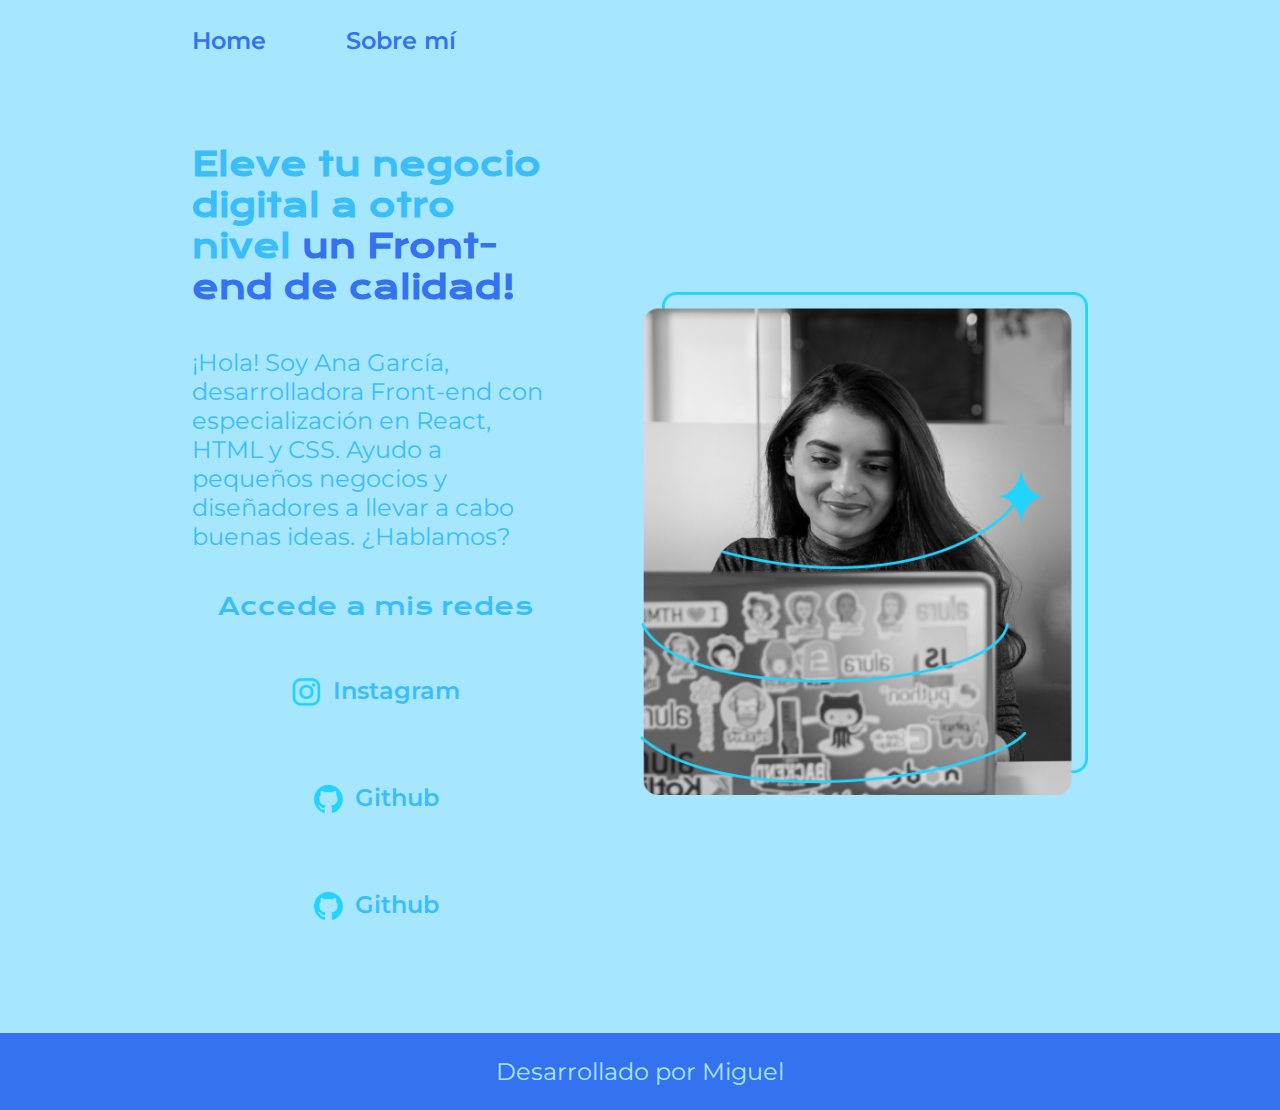
<file: Portafolio/index.html>
<!DOCTYPE html>
<html lang="es-co">
<head>
    <meta charset="UTF-8">
    <meta name="viewport" content="width=device-width, initial-scale=1.0">
    <title>Portafolio</title>
    <link rel="stylesheet" href="./Styles/style.css">
</head>
<body>
    <header class="header">
        <nav class="header__menu">
            <a class="header__menu__link" href="index.html">Home</a>
            <a class="header__menu__link" href="about.html">Sobre mí</a>
        </nav>
    </header>
    <main class="presentacion">
        <section class="presentacion__contenido">
            <h1 class="presentacion__contenido__titulo">
                Eleve tu negocio digital a otro nivel 
                <strong class="titulo-destaque"> 
                    un Front-end de calidad!
                </strong>
            </h1>
            <p class="presentacion__contenido__texto">
                ¡Hola! Soy Ana García, desarrolladora Front-end con 
                especialización en React, HTML y CSS. Ayudo a pequeños negocios y 
                diseñadores a llevar a cabo buenas ideas. ¿Hablamos?
            </p>
            <div class="presentacion__enlaces">
                <!-- esto representa al subtitulo Accede a mis redes sociales -->
                <h2 class="presentacion__enlaces__subtitulo">Accede a mis redes</h2>
                <a class= "presentacion__enlaces__link" href="https://www.instagram.com/">
                    <img src="./assets/instagram.png"> Instagram</a>
                <a class= "presentacion__enlaces__link" href="https://github.com/">
                    <img src="./assets/github.png"> Github</a>
                <a class= "presentacion__enlaces__link" href="https://github.com/">
                <img src="./assets/github.png"> Github</a>
            </div>
        </section>
        <img class="presentacion__imagen" src="./assets/Imagem.png" alt="Imagen de Ana Garcia Trabajando">
    </main>
    <footer class="footer">
        <p>Desarrollado por Miguel</p>
    </footer>
</body>
</html>
</file>
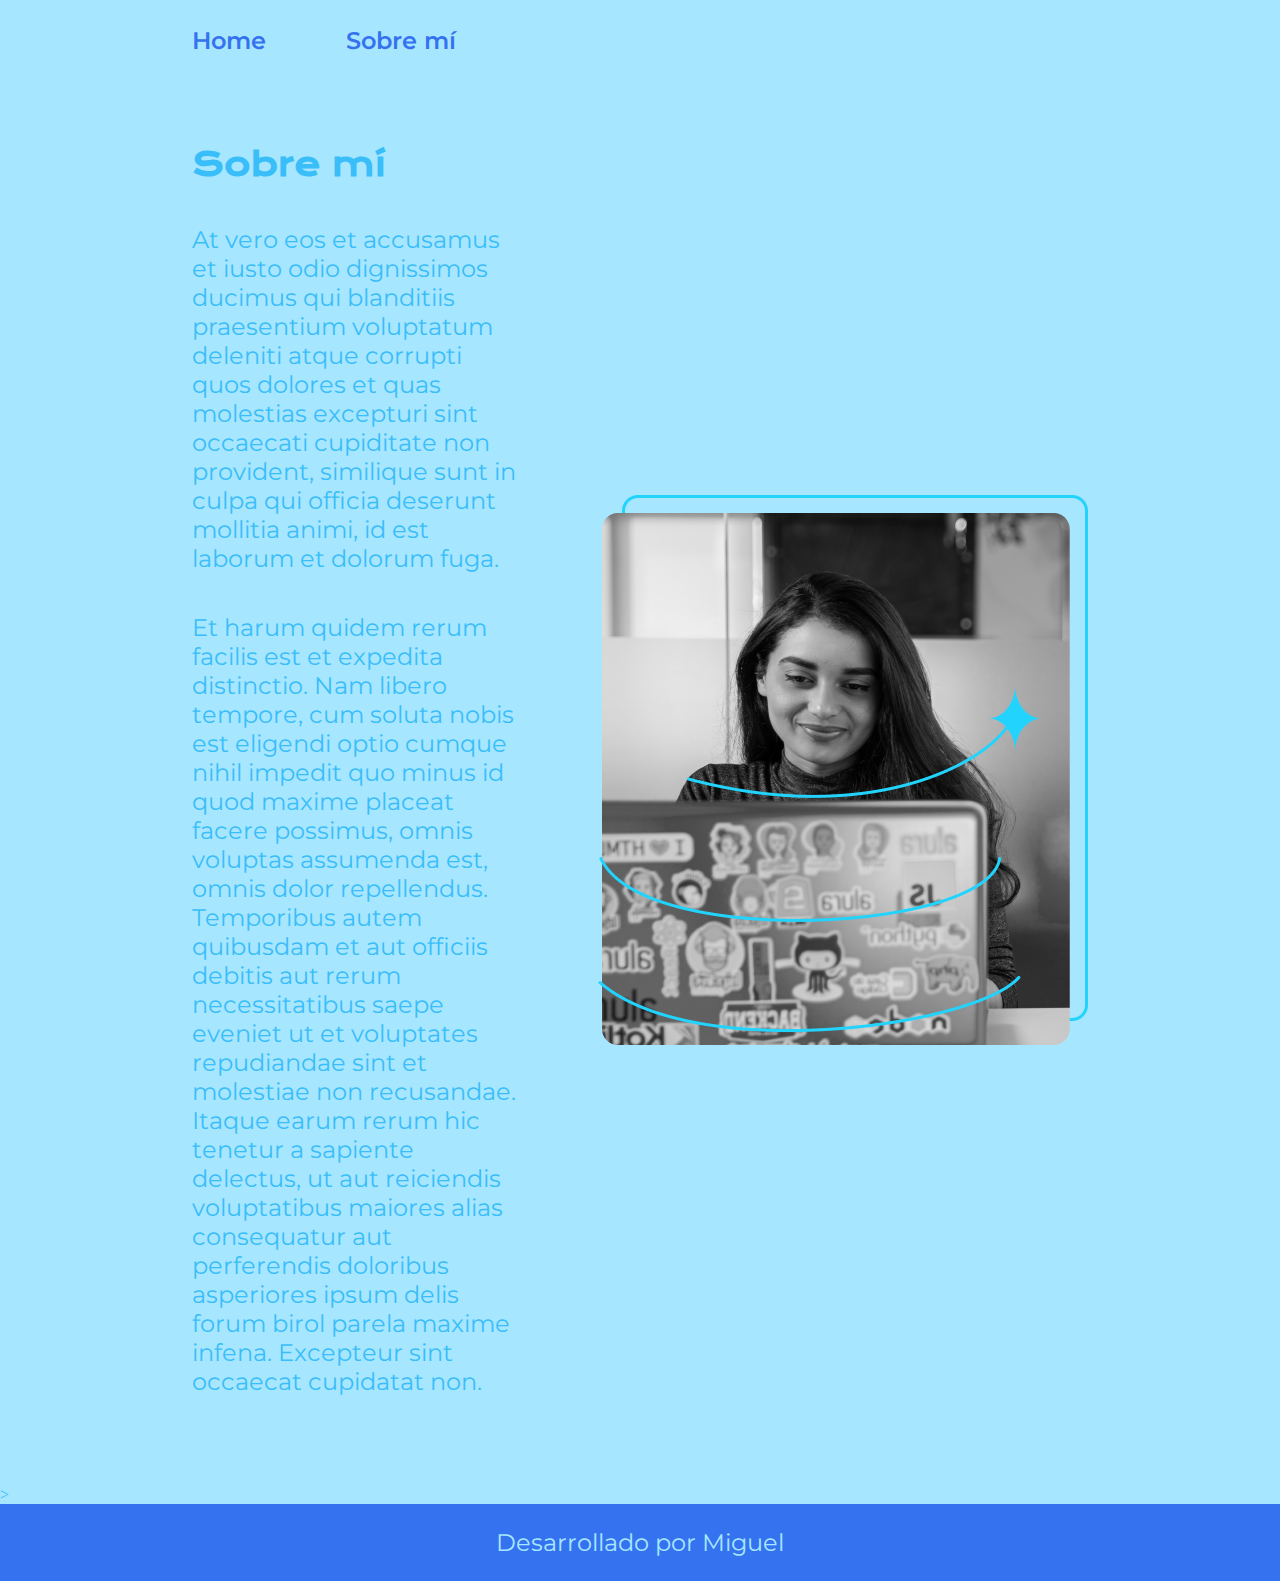
<file: Portafolio/about.html>
<!DOCTYPE html>
<html lang="es-co">
<head>
    <meta charset="UTF-8">
    <meta name="viewport" content="width=device-width, initial-scale=1.0">
    <title>Sobre mí</title>
    <link rel="stylesheet" href="./Styles/style.css">
</head>
<body>
    <header class="header">
        <nav class="header__menu">
            <a class="header__menu__link" href="index.html">Home</a>
            <a class="header__menu__link" href="about.html">Sobre mí</a>
        </nav>
    </header>

    <main class="presentacion">
        <section class="presentacion__contenido">
            <h1 class="presentacion__contenido__titulo">Sobre mí</h1>
            <p class="presentacion__contenido__texto">
                At vero eos et accusamus et iusto odio dignissimos ducimus qui blanditiis praesentium voluptatum deleniti atque corrupti quos dolores et quas molestias excepturi sint occaecati cupiditate non provident, similique sunt in culpa qui officia deserunt mollitia animi, id est laborum et dolorum fuga.
            </p>
            <p class="presentacion__contenido__texto">
                Et harum quidem rerum facilis est et expedita distinctio. Nam libero tempore, cum soluta nobis est eligendi optio cumque nihil impedit quo minus id quod maxime placeat facere possimus, omnis voluptas assumenda est, omnis dolor repellendus. Temporibus autem quibusdam et aut officiis debitis aut rerum necessitatibus saepe eveniet ut et voluptates repudiandae sint et molestiae non recusandae. Itaque earum rerum hic tenetur a sapiente delectus, ut aut reiciendis voluptatibus maiores alias consequatur aut perferendis doloribus asperiores ipsum delis forum birol parela maxime infena. Excepteur sint occaecat cupidatat non.
            </p>

        </section>
        <img src="./assets/Imagem.png" alt="Imagen de Ana Garcia Trabajando">
    </main>>

    <footer class="footer">
        <p>Desarrollado por Miguel</p>
    </footer>
</body>
</html>
</file>
<file: Portafolio/Styles/style.css>
@import url('https://fonts.googleapis.com/css2?family=Krona+One&display=swap');
@import url('https://fonts.googleapis.com/css2?family=Krona+One&family=Montserrat:ital,wght@0,100..900;1,100..900&display=swap');

:root{
    --color-primario:#A7E6FF;
    --color-secundario:#3ABEF9;
    --color-terciario:#3572EF;
    --color-hover: #050C9C;

    --fuente-montserrat: 'Montserrat', sans-serif;
    --fuente-krona: 'Krona One', sans-serif;
}

*{
    padding: 0;
    margin: 0;
}

body {
    background-color: var(--color-primario);
    color: var(--color-secundario);
    
    box-sizing: border-box;
}

.header{

    padding: 2% 0% 0% 15%;
    
}

.header__menu{
    display: flex;
    gap: 80px;
}

.header__menu__link{
    font-family: var(--fuente-montserrat);
    font-size: 1.5rem;
    font-weight: 600;
    color: var(--color-terciario);
    text-decoration: none;
}

.titulo-destaque{
    color: var(--color-terciario);
}

.presentacion{
    display: flex;
    align-items: center;
    padding: 7% 15%;
    justify-content: space-between;
    gap: 82px;
}

.presentacion__contenido{
    width: 50%;
    display: flex;
    flex-direction: column;
    gap: 40px;
}

.presentacion__contenido__titulo{
    font-size: 2rem;
    font-family: var(--fuente-krona);
}

.presentacion__contenido__texto{
    font-size: 1.5rem;
    font-family: var(--fuente-montserrat);
}

/* Esta es la sección de botones en general */
.presentacion__enlaces{
    display: flex;
    justify-content: space-between;
    flex-direction: column;
    align-items: center;
    gap: 32px;

}

/* Esto representa a los botones de enlaces */
.presentacion__enlaces__link{
    width: 378px;
    text-align: center;
    padding: 21.5px 0;
    border-radius: 8px;
    font-family: var(--fuente-montserrat);
    font-size: 1.5rem;
    font-weight: 600;
    text-decoration: none;
    color: var(--color-secundario);
    border: 2px var(--color-terciario);
    width: 50%;
    display: flex;
    justify-content: center;
    gap: 10px;
}

.presentacion__enlaces__link:hover{
    /*esta opción permite cambiar el color cuando se pasa el mouse sobre
    el boton */
    background-color: var(--color-hover);
}

.presentacion__imagen{
    width: 50%;
}

/* esto representa al subtitulo Accede a mis redes sociales */
.presentacion__enlaces__subtitulo{
    font-family: var(--fuente-krona);
    font-size: 1.5rem;
    font-weight: 400;
    
}

/* esto corresponde al pie de pagina */
.footer{
    background-color: var(--color-terciario);
    padding: 1.5rem;
    color: var(--color-primario);
    text-align: center;
    font-family: var(--fuente-montserrat);
    font-size: 1.5rem;
    font-weight: 400;
}

/*esto permite aplicar una configuración una vez cumpla un rquisito */
@media (max-width:1200px){
    
    .header{
        padding: 10%;
    }

    .header__menu{
        justify-content: center;
    }

    .presentacion{
        flex-direction: column-reverse;
        padding: 5%;
    }

    .presentacion__contenido{
        width: auto;
    }
}
</file>
